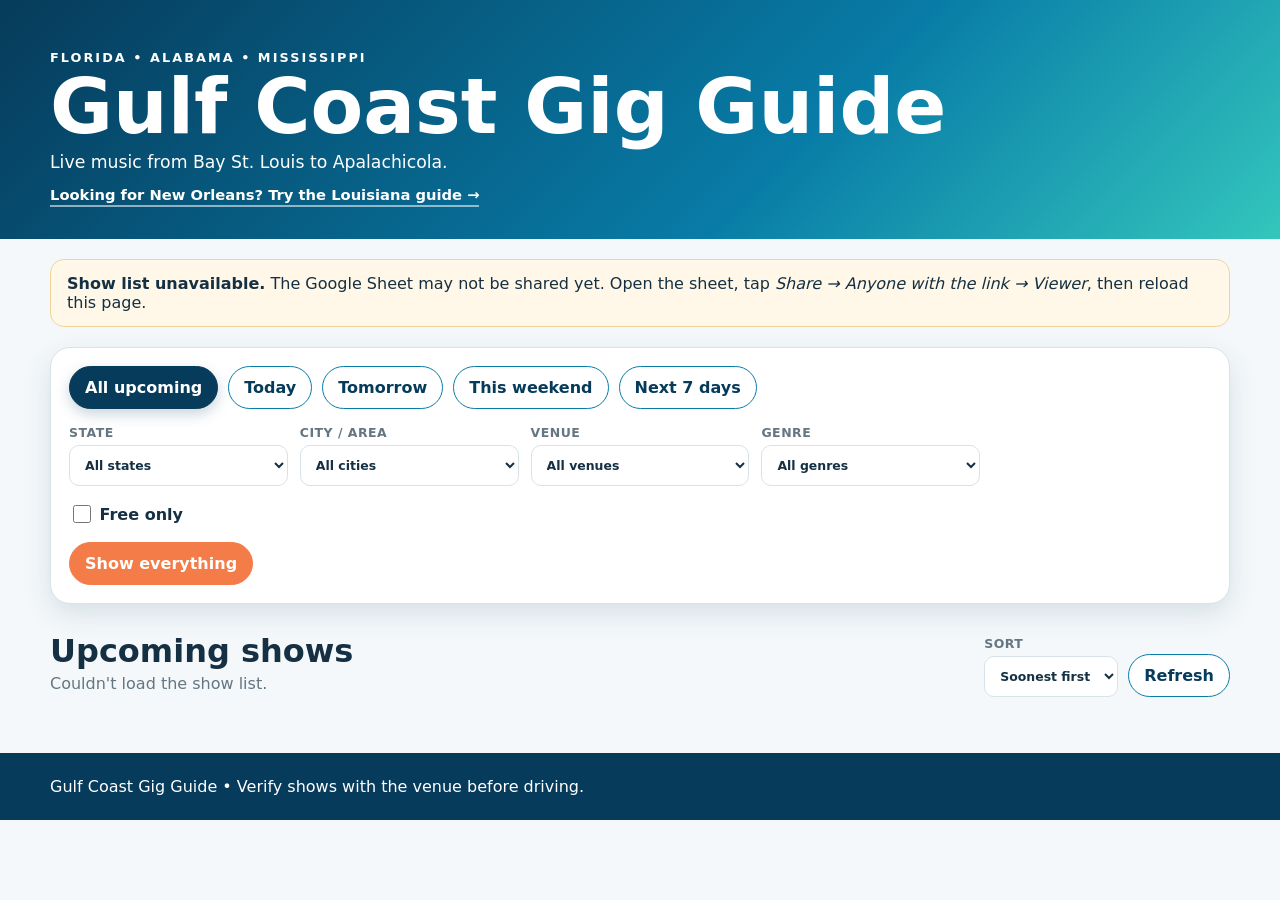
<file: index.html>
<!doctype html>
<html lang="en">
<head>
  <meta charset="utf-8">
  <meta name="viewport" content="width=device-width,initial-scale=1,viewport-fit=cover">
  <meta name="theme-color" content="#063b5b">
  <title>Gulf Coast Gig Guide</title>
  <link rel="stylesheet" href="styles.css">
</head>
<body data-region="gulf">
  <header class="hero">
    <div class="wrap">
      <p class="eyebrow">FLORIDA • ALABAMA • MISSISSIPPI</p>
      <h1>Gulf Coast Gig Guide</h1>
      <p>Live music from Bay St. Louis to Apalachicola.</p>
      <p class="guide-link"><a href="neworleans.html">Looking for New Orleans? Try the Louisiana guide &rarr;</a></p>
    </div>
  </header>

  <main class="wrap">
    <section id="errorState" class="notice" role="alert" hidden>
      <strong>Show list unavailable.</strong> The Google Sheet may not be shared yet.
      Open the sheet, tap <em>Share → Anyone with the link → Viewer</em>, then reload this page.
    </section>

    <section class="filter-panel" aria-label="Show filters">
      <div class="date-buttons" id="dateButtons">
        <button class="filter-button active" type="button" data-range="all">All upcoming</button>
        <button class="filter-button" type="button" data-range="today">Today</button>
        <button class="filter-button" type="button" data-range="tomorrow">Tomorrow</button>
        <button class="filter-button" type="button" data-range="weekend">This weekend</button>
        <button class="filter-button" type="button" data-range="7days">Next 7 days</button>
      </div>

      <div class="select-grid">
        <label>State
          <select id="stateFilter"><option value="all">All states</option></select>
        </label>
        <label>City / area
          <select id="cityFilter"><option value="all">All cities</option></select>
        </label>
        <label>Venue
          <select id="venueFilter"><option value="all">All venues</option></select>
        </label>
        <label>Genre
          <select id="genreFilter"><option value="all">All genres</option></select>
        </label>
      </div>

      <div class="check-grid">
        <label><input id="freeFilter" type="checkbox"> Free only</label>
      </div>

      <button id="resetButton" class="reset-button" type="button">Show everything</button>
    </section>

    <section class="results-head">
      <div>
        <h2>Upcoming shows</h2>
        <p id="summaryText">Loading shows…</p>
        <p id="lastUpdated" class="updated-stamp"></p>
      </div>
      <div class="results-tools">
        <label class="sort-label">Sort
          <select id="sortFilter">
            <option value="date">Soonest first</option>
            <option value="city">City A–Z</option>
            <option value="venue">Venue A–Z</option>
          </select>
        </label>
        <button id="refreshButton" class="filter-button" type="button">Refresh</button>
      </div>
    </section>

    <section id="eventGrid" class="event-grid" aria-live="polite"></section>
    <section id="emptyState" class="empty-state" hidden>
      <h3>No shows match those filters.</h3>
      <p>Tap “Show everything” and try again.</p>
    </section>
  </main>

  <footer><div class="wrap">Gulf Coast Gig Guide • Verify shows with the venue before driving.</div></footer>
  <script src="app.js" defer></script>
</body>
</html>
</file>
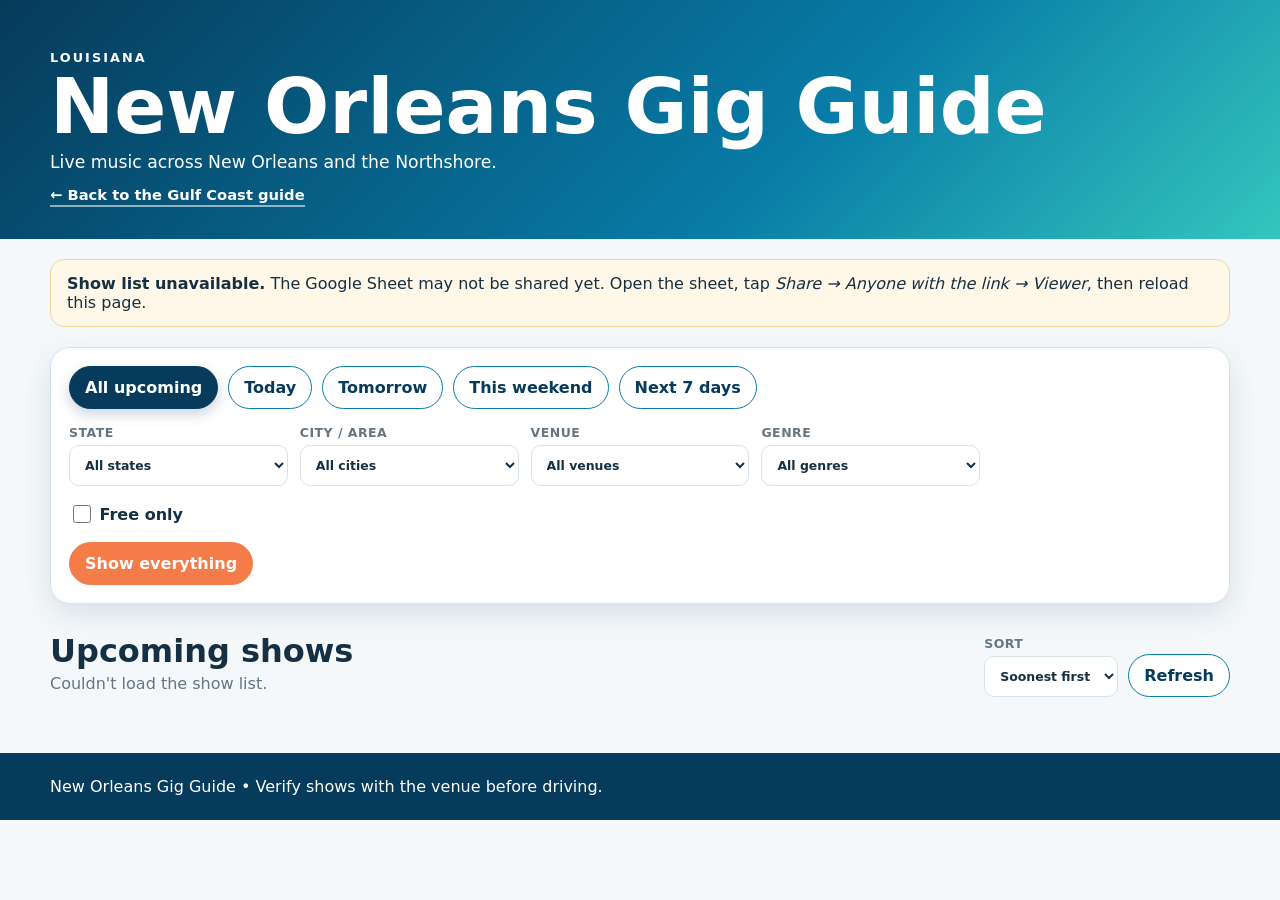
<file: neworleans.html>
<!doctype html>
<html lang="en">
<head>
  <meta charset="utf-8">
  <meta name="viewport" content="width=device-width,initial-scale=1,viewport-fit=cover">
  <meta name="theme-color" content="#063b5b">
  <title>New Orleans Gig Guide</title>
  <link rel="stylesheet" href="styles.css">
</head>
<body data-region="la">
  <header class="hero">
    <div class="wrap">
      <p class="eyebrow">LOUISIANA</p>
      <h1>New Orleans Gig Guide</h1>
      <p>Live music across New Orleans and the Northshore.</p>
      <p class="guide-link"><a href="index.html">&larr; Back to the Gulf Coast guide</a></p>
    </div>
  </header>

  <main class="wrap">
    <section id="errorState" class="notice" role="alert" hidden>
      <strong>Show list unavailable.</strong> The Google Sheet may not be shared yet.
      Open the sheet, tap <em>Share → Anyone with the link → Viewer</em>, then reload this page.
    </section>

    <section class="filter-panel" aria-label="Show filters">
      <div class="date-buttons" id="dateButtons">
        <button class="filter-button active" type="button" data-range="all">All upcoming</button>
        <button class="filter-button" type="button" data-range="today">Today</button>
        <button class="filter-button" type="button" data-range="tomorrow">Tomorrow</button>
        <button class="filter-button" type="button" data-range="weekend">This weekend</button>
        <button class="filter-button" type="button" data-range="7days">Next 7 days</button>
      </div>

      <div class="select-grid">
        <label>State
          <select id="stateFilter"><option value="all">All states</option></select>
        </label>
        <label>City / area
          <select id="cityFilter"><option value="all">All cities</option></select>
        </label>
        <label>Venue
          <select id="venueFilter"><option value="all">All venues</option></select>
        </label>
        <label>Genre
          <select id="genreFilter"><option value="all">All genres</option></select>
        </label>
      </div>

      <div class="check-grid">
        <label><input id="freeFilter" type="checkbox"> Free only</label>
      </div>

      <button id="resetButton" class="reset-button" type="button">Show everything</button>
    </section>

    <section class="results-head">
      <div>
        <h2>Upcoming shows</h2>
        <p id="summaryText">Loading shows…</p>
        <p id="lastUpdated" class="updated-stamp"></p>
      </div>
      <div class="results-tools">
        <label class="sort-label">Sort
          <select id="sortFilter">
            <option value="date">Soonest first</option>
            <option value="city">City A–Z</option>
            <option value="venue">Venue A–Z</option>
          </select>
        </label>
        <button id="refreshButton" class="filter-button" type="button">Refresh</button>
      </div>
    </section>

    <section id="eventGrid" class="event-grid" aria-live="polite"></section>
    <section id="emptyState" class="empty-state" hidden>
      <h3>No shows match those filters.</h3>
      <p>Tap “Show everything” and try again.</p>
    </section>
  </main>

  <footer><div class="wrap">New Orleans Gig Guide • Verify shows with the venue before driving.</div></footer>
  <script src="app.js" defer></script>
</body>
</html>
</file>
<file: styles.css>
:root{--navy:#063b5b;--blue:#087ca7;--aqua:#34c6bd;--sand:#fff8e8;--orange:#f47c48;--ink:#153042;--muted:#647681;--card:#fff;--line:#d8e3e8;--shadow:0 10px 28px rgba(6,59,91,.12)}
*{box-sizing:border-box}body{margin:0;font-family:system-ui,-apple-system,BlinkMacSystemFont,"Segoe UI",sans-serif;background:#f4f8fa;color:var(--ink)}button,select,input{font:inherit}.wrap{width:min(1180px,calc(100% - 28px));margin:auto}.hero{background:linear-gradient(135deg,var(--navy),var(--blue) 62%,var(--aqua));color:#fff;padding:42px 0 36px}.hero h1{margin:4px 0;font-size:clamp(2.2rem,7vw,4.8rem);line-height:.98}.hero p{margin:8px 0 0;font-size:1.08rem}.eyebrow{font-size:.8rem!important;font-weight:800;letter-spacing:.16em}.notice{background:var(--sand);border:1px solid #efd49a;border-radius:14px;padding:14px 16px;margin:20px 0}.filter-panel{background:#fff;border:1px solid var(--line);border-radius:20px;padding:18px;box-shadow:var(--shadow)}.date-buttons{display:flex;flex-wrap:wrap;gap:10px;margin-bottom:16px}.filter-button,.reset-button{border:1px solid var(--blue);background:#fff;color:var(--navy);border-radius:999px;padding:11px 15px;font-weight:800;cursor:pointer;touch-action:manipulation}.filter-button.active{background:var(--navy);color:#fff;border-color:var(--navy);box-shadow:0 5px 14px rgba(6,59,91,.22)}.filter-button:focus-visible,.reset-button:focus-visible,select:focus-visible{outline:3px solid #ffbf47;outline-offset:2px}.select-grid{display:grid;grid-template-columns:repeat(5,minmax(0,1fr));gap:12px}.select-grid label,.sort-label{font-size:.78rem;font-weight:800;color:var(--muted);text-transform:uppercase;letter-spacing:.04em}.select-grid select,.sort-label select{display:block;width:100%;margin-top:5px;padding:11px;border:1px solid var(--line);border-radius:10px;background:#fff;color:var(--ink);text-transform:none}.check-grid{display:flex;flex-wrap:wrap;gap:16px;margin:16px 0}.check-grid label{font-weight:750}.check-grid input{width:18px;height:18px;vertical-align:-3px}.reset-button{background:var(--orange);border-color:var(--orange);color:#fff}.results-head{display:flex;align-items:end;justify-content:space-between;gap:18px;margin:28px 0 14px}.results-tools{display:flex;align-items:end;gap:10px}.updated-stamp{margin:4px 0 0;color:var(--muted);font-size:.82rem}.results-head h2{margin:0;font-size:2rem}.results-head p{margin:4px 0 0;color:var(--muted)}.event-grid{display:grid;grid-template-columns:repeat(3,minmax(0,1fr));gap:16px}.event-card{background:var(--card);border:1px solid var(--line);border-radius:18px;overflow:hidden;box-shadow:0 7px 20px rgba(6,59,91,.08)}.event-top{min-height:95px;padding:16px;background:linear-gradient(145deg,var(--navy),var(--blue));color:#fff}.event-top .date{font-size:.8rem;font-weight:900;letter-spacing:.06em;text-transform:uppercase}.event-top h3{margin:8px 0 0;font-size:1.35rem}.event-body{padding:16px}.event-body p{margin:6px 0}.venue{font-weight:850}.meta{color:var(--muted)}.badges{display:flex;flex-wrap:wrap;gap:6px;margin:12px 0}.badge{font-size:.72rem;font-weight:800;padding:5px 8px;border-radius:999px;background:#e8f5f5;color:#075f63}.card-actions{display:flex;gap:8px;margin-top:14px}.card-actions a{flex:1;text-align:center;text-decoration:none;border-radius:10px;padding:10px;font-weight:850}.details{background:var(--navy);color:#fff}.directions{border:1px solid var(--navy);color:var(--navy)}.empty-state{text-align:center;background:#fff;border:1px solid var(--line);border-radius:18px;padding:50px 20px}footer{margin-top:42px;background:var(--navy);color:#fff;padding:24px 0}.noscript{padding:20px;background:#fee}.guide-link{margin:14px 0 0!important;font-size:.92rem!important}.guide-link a{color:#fff;font-weight:800;text-decoration:none;border-bottom:2px solid rgba(255,255,255,.55);padding-bottom:2px}.guide-link a:focus-visible{outline:3px solid #ffbf47;outline-offset:3px}
@media(max-width:900px){.select-grid{grid-template-columns:repeat(2,minmax(0,1fr))}.event-grid{grid-template-columns:repeat(2,minmax(0,1fr))}}
@media(max-width:620px){.hero{padding:20px 0 18px}.hero h1{font-size:clamp(1.9rem,8vw,2.6rem)}.hero p{font-size:.95rem;margin:6px 0 0}.filter-panel{padding:12px;border-radius:14px}.date-buttons{display:grid;grid-template-columns:1fr 1fr;gap:8px;margin-bottom:12px}.filter-button{padding:10px 8px;font-size:.9rem}.select-grid{grid-template-columns:1fr;gap:8px}.check-grid{margin:12px 0}.results-head{align-items:stretch;flex-direction:column;margin:18px 0 10px}.results-head h2{font-size:1.4rem}.sort-label{width:100%}
.event-grid{grid-template-columns:1fr;gap:10px}.event-grid.list-mode{display:block}
.daybar{display:flex;align-items:baseline;gap:8px;margin:16px 0 7px;padding-bottom:5px;border-bottom:2px solid var(--navy)}.daybar:first-child{margin-top:0}.daybar .dow{font-size:.95rem;font-weight:900;color:var(--navy)}.daybar .dnum{font-size:.72rem;font-weight:800;color:var(--muted);text-transform:uppercase;letter-spacing:.07em}.daybar .cnt{margin-left:auto;font-size:.7rem;font-weight:800;color:var(--muted)}
.row{position:relative;display:flex;align-items:stretch;background:#fff;border:1px solid var(--line);border-radius:10px;margin-bottom:7px;overflow:hidden}.row .when{flex:0 0 62px;background:var(--navy);color:#fff;display:flex;flex-direction:column;align-items:center;justify-content:center;padding:8px 4px;line-height:1.05}.row .when .h{font-size:1.02rem;font-weight:900}.row .when .ap{font-size:.6rem;font-weight:800;opacity:.82;margin-top:1px}.row .what{flex:1;min-width:0;padding:8px 10px;display:flex;flex-direction:column;justify-content:center}.row .act{font-weight:850;font-size:.95rem;line-height:1.2;color:var(--ink);text-decoration:none;white-space:nowrap;overflow:hidden;text-overflow:ellipsis}.row .act::after{content:"";position:absolute;inset:0}.row .loc{color:var(--muted);font-size:.79rem;margin-top:2px;white-space:nowrap;overflow:hidden;text-overflow:ellipsis}.row .tags{display:flex;flex-wrap:wrap;gap:4px;margin-top:5px}.row .tags .badge{font-size:.6rem;padding:2px 6px}.row .pin{position:relative;z-index:1;flex:0 0 38px;display:flex;align-items:center;justify-content:center;border-left:1px solid var(--line);color:var(--navy)}.row .pin svg{width:17px;height:17px}.row .act:focus-visible,.row .pin:focus-visible{outline:3px solid #ffbf47;outline-offset:-3px}
.event-card{border-radius:12px;box-shadow:0 3px 10px rgba(6,59,91,.07)}.event-top{min-height:0;padding:9px 12px}.event-top .date{font-size:.68rem;letter-spacing:.04em}.event-top h3{font-size:1.02rem;margin:3px 0 0;line-height:1.2}.event-body{padding:10px 12px}.event-body p{margin:2px 0}.venue{font-size:.95rem}.meta{font-size:.8rem}.badges{gap:4px;margin:7px 0 0}.badge{font-size:.65rem;padding:3px 7px}.card-actions{flex-direction:row;gap:6px;margin-top:9px}.card-actions a{padding:7px 6px;font-size:.8rem;border-radius:8px}}
</file>
